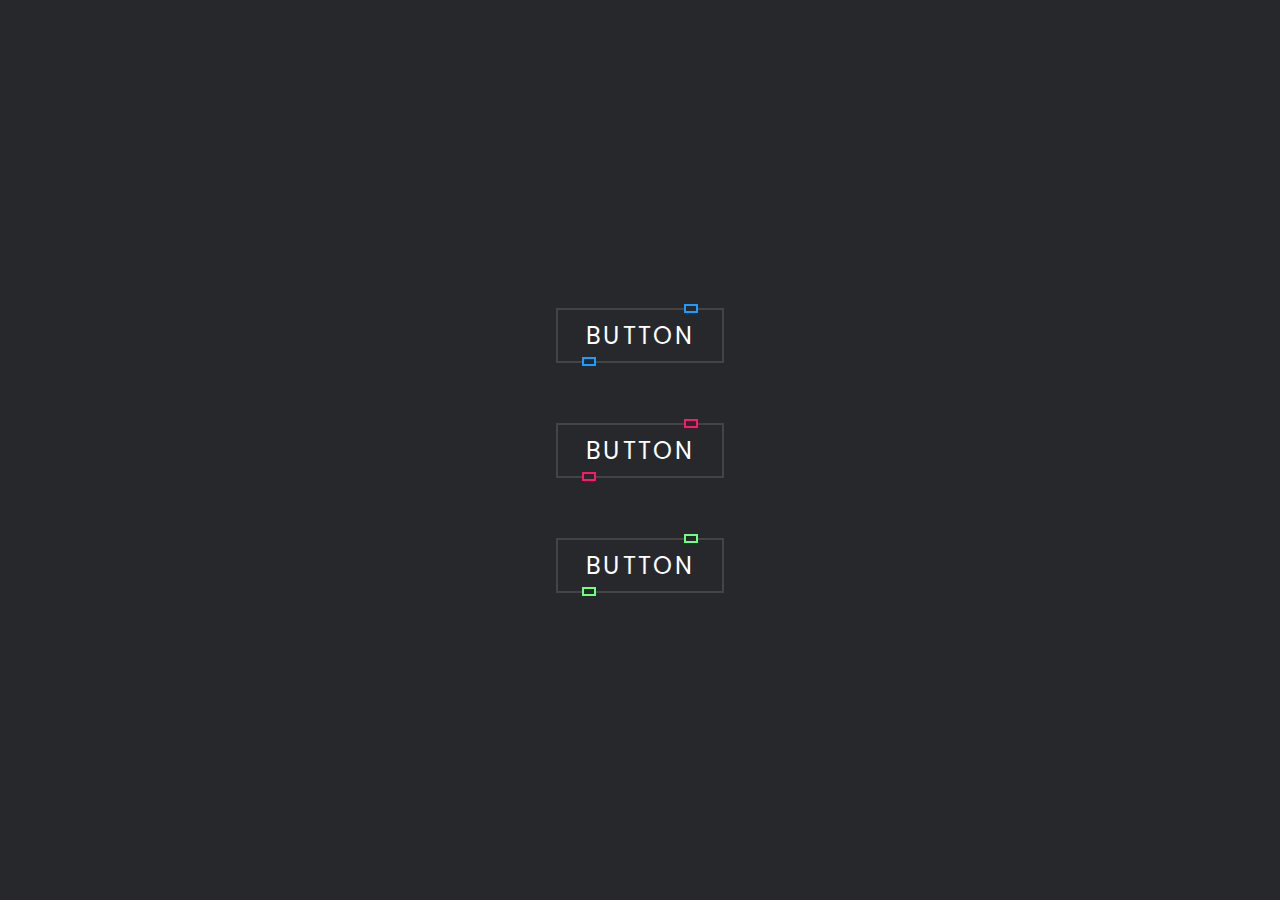
<file: glowing button hover/index.html>
<!DOCTYPE html>
<html lang="en">
  <head>
    <meta charset="UTF-8" />
    <meta http-equiv="X-UA-Compatible" content="IE=edge" />
    <meta name="viewport" content="width=device-width, initial-scale=1.0" />
    <title>Document</title>
    <link rel="stylesheet" href="style.css" />
  </head>
  <body>
    <a href="#" style="--clr: #1e9bff"><span>Button</span><i></i></a>
    <a href="#" style="--clr: #ff1867"><span>Button</span><i></i></a>
    <a href="#" style="--clr: #6eff7e"><span>Button</span><i></i></a>
  </body>
</html>
</file>
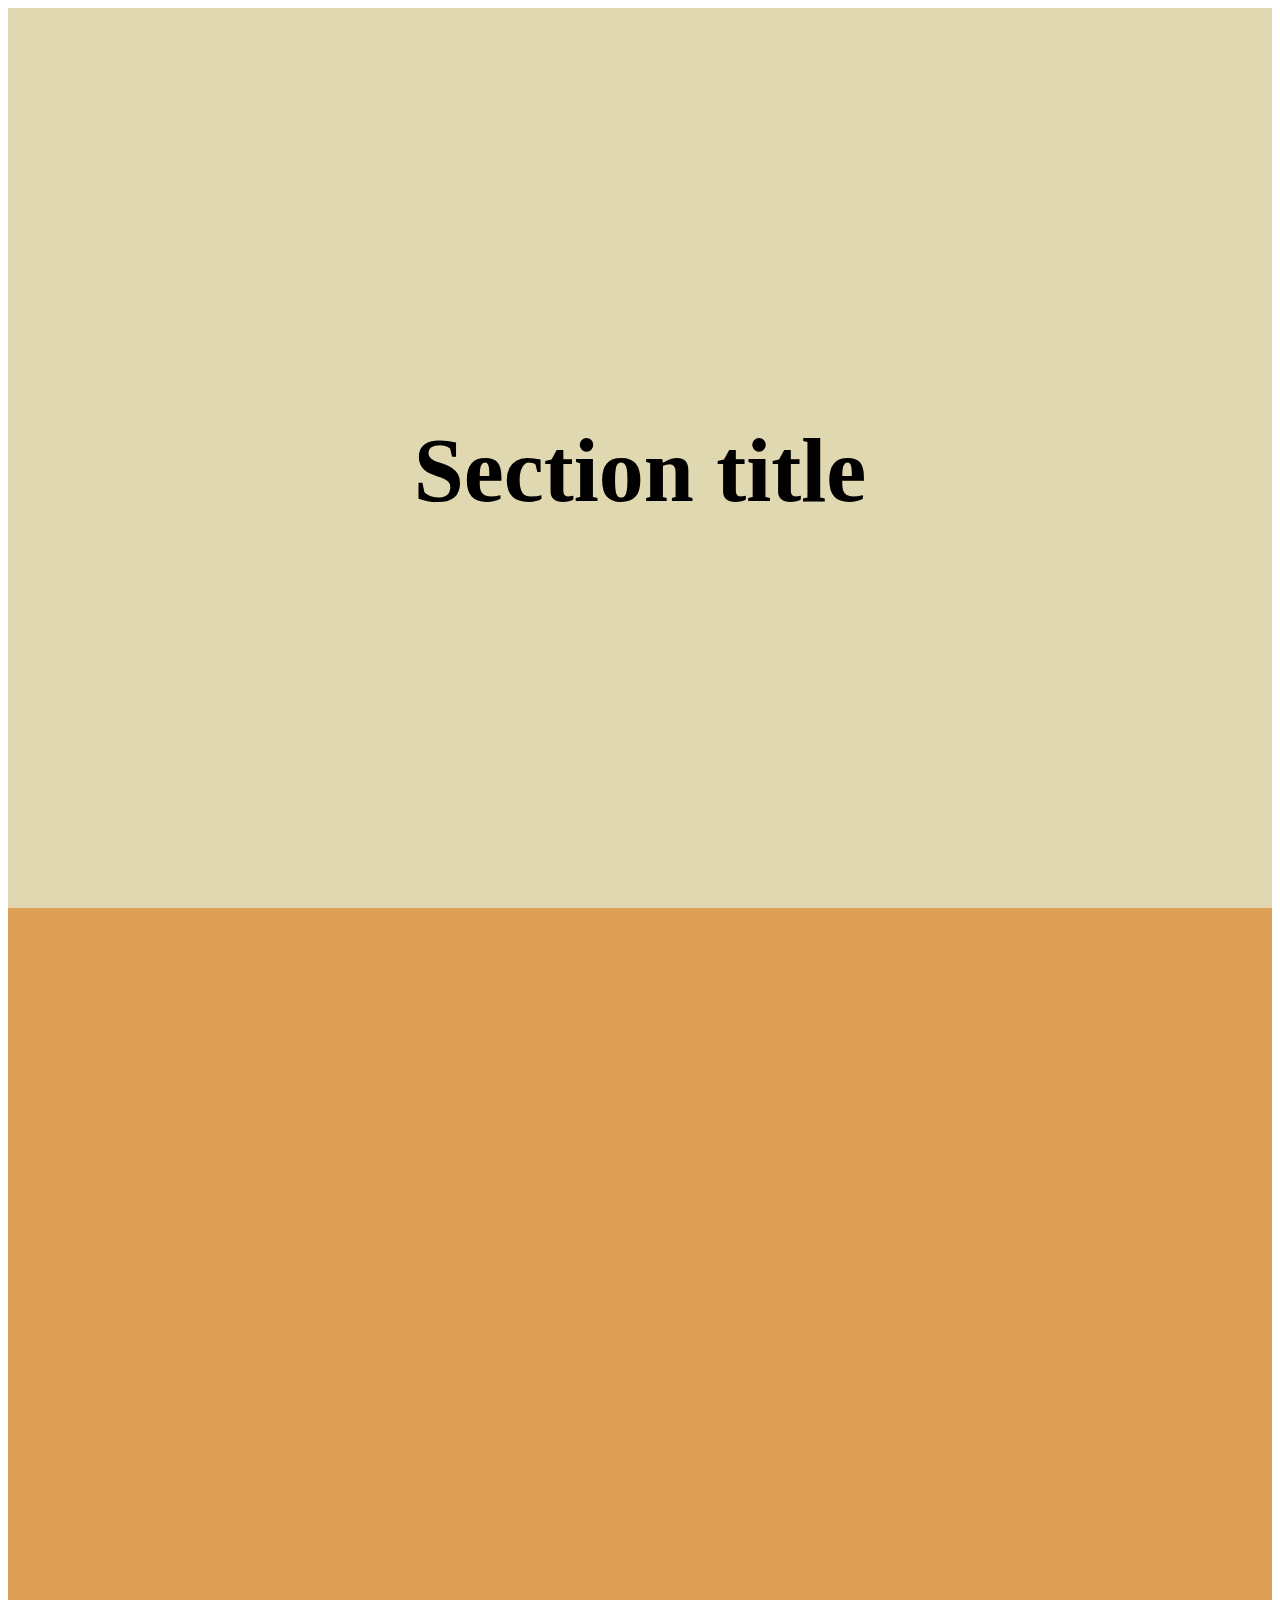
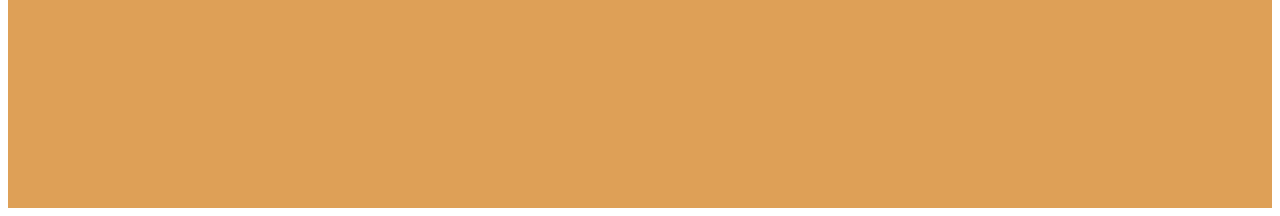
<file: raise-the-curtains/index.html>
<!DOCTYPE html>
<html lang="en">
  <head>
    <meta charset="UTF-8" />
    <meta http-equiv="X-UA-Compatible" content="IE=edge" />
    <meta name="viewport" content="width=device-width, initial-scale=1.0" />
    <title>Raise the curtains</title>
    <link rel="stylesheet" href="app.css" />
  </head>
  <body>
    <div class="curtain">
      <div class="invert">
        <h2>Section title</h2>
      </div>
    </div>
  </body>
</html>
</file>
<file: glowing button hover/style.css>
@import url("https://fonts.googleapis.com/css2?family=Poppins:wght@300;400;500;700&display=swap");
* {
  margin: 0;
  padding: 0;
  box-sizing: border-box;
  font-family: "Poppins", sans-serif;
}
body {
  display: flex;
  justify-content: center;
  align-items: center;
  min-height: 100vh;
  background-color: #27282c;
  flex-direction: column;
  gap: 60px;
}
a {
  position: relative;
  background: #444;
  color: #fff;
  text-decoration: none;
  text-transform: uppercase;
  font-size: 1.5em;
  letter-spacing: 0.1em;
  padding: 10px 30px;
  transition: 0.5s;
}
a:hover {
  letter-spacing: 0.25em;
  background: var(--clr);
  color: var(--clr);
  box-shadow: 0 0 35px var(--clr);
}
a::before {
  content: "";
  position: absolute;
  inset: 2px;
  background: #27282c;
}
a span {
  position: relative;
  z-index: 1;
}

a i {
  position: absolute;
  inset: 0;
  display: block;
}

a i::before {
  content: "";
  position: absolute;
  left: 80%;
  top: -3.5px;
  width: 10px;
  height: 5px;
  border: 2px solid var(--clr);
  background: #27282c;
  transform: translateX(-50%);
  transition: 0.5s;
}
a:hover i::before {
  width: 20px;
  left: 20%;
}
a i::after {
  content: "";
  position: absolute;
  left: 20%;
  bottom: -3.5px;
  width: 10px;
  height: 5px;
  border: 2px solid var(--clr);
  background: #27282c;
  transform: translateX(-50%);
  transition: 0.5s;
}
a:hover i::after {
  width: 20px;
  left: 80%;
}
</file>
<file: raise-the-curtains/app.css>
:root{
    --minh: 100vh;
    --color1: #E0D8B0;
    --color2: #DEA057
}
html {
    font-size: 60px;
}
.curtain {
    background-image: linear-gradient(to bottom, var(--color1) 50%, var(--color2) 50%);
}
.curtain::after {
    content: "";
    display: block;
    min-height: var(--minh);
}

.invert {
    /** Make the content sticky **/
    position: sticky;
    top: 20px;

    /** blend the content with the contrast effect**/
    mix-blend-mode: difference;

    display: flex;
    align-items: center;
    justify-content: center;

    min-height: var(--minh);
}

h2 {
    color: var(--color1);
}
</file>
